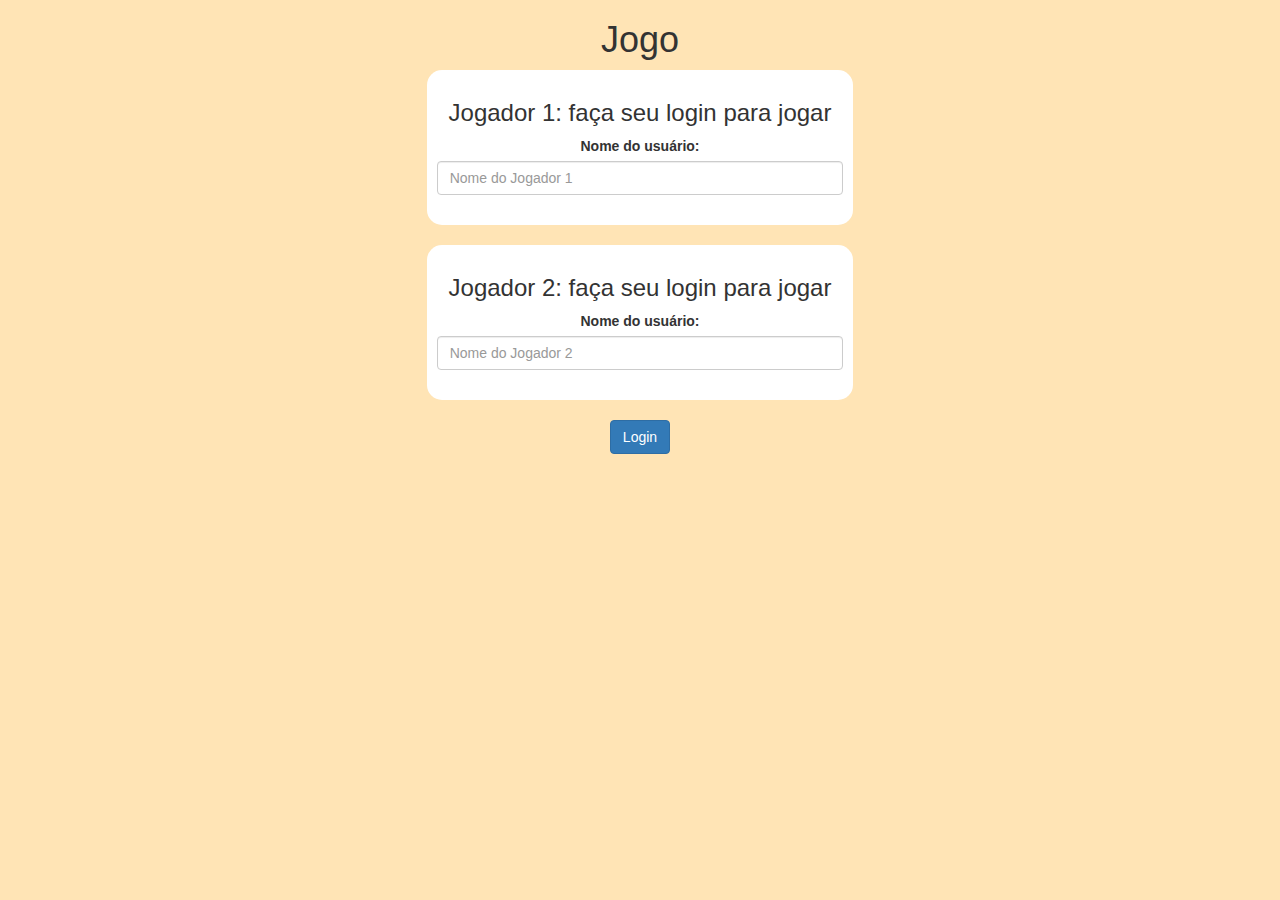
<file: index.html>
<!DOCTYPE html>
<html>

<head>
	<title>Projeto 91</title>

	<meta name="viewport" content="width=device-width, initial-scale=1">
	<link rel="stylesheet" href="https://maxcdn.bootstrapcdn.com/bootstrap/3.4.0/css/bootstrap.min.css">
	<script src="https://ajax.googleapis.com/ajax/libs/jquery/3.4.1/jquery.min.js"></script>
	<script src="https://maxcdn.bootstrapcdn.com/bootstrap/3.4.0/js/bootstrap.min.js"></script>

	<link rel="stylesheet" type="text/css" href="game.css">

	<script src="game_login.js"></script>
</head>

<body>
	<center>
		<h1>Jogo</h1>
		<div class="col-lg-4 col-sm-8 col-xs-11 login_div1">
			<h3>Jogador 1: faça seu login para jogar</h3>
			<label>Nome do usuário: </label>
			<input type="text" id="nomeP1" class="form-control" placeholder="Nome do Jogador 1">
			<br>
		</div>

		<br>

		<div class="col-lg-4 col-sm-8 col-xs-11 login_div2">
			<h3>Jogador 2: faça seu login para jogar</h3>
			<label>Nome do usuário: </label>
			<input type="text" id="nomeP2" class="form-control" placeholder="Nome do Jogador 2">
			<br>
		</div>

		<br>

		<button class="btn btn-primary" onclick="AddPlayer()">Login</button>
	</center>
</body>

</html>
</file>
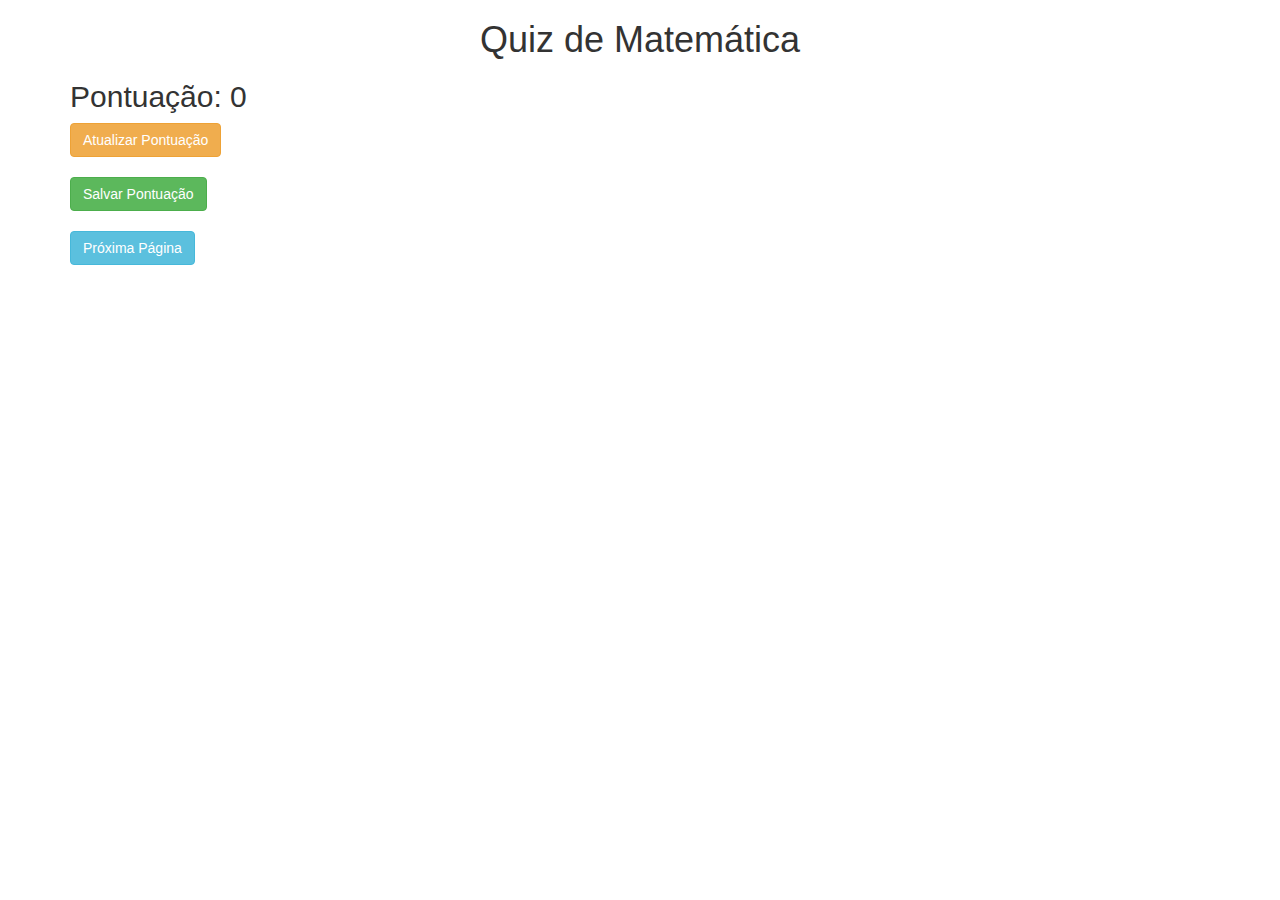
<file: activity_1.html>
<!DOCTYPE html>
<html>

<head>
	<title>Projeto 91</title>

	<meta name="viewport" content="width=device-width, initial-scale=1">
	<link rel="stylesheet" href="https://maxcdn.bootstrapcdn.com/bootstrap/3.4.0/css/bootstrap.min.css">
	<script src="https://ajax.googleapis.com/ajax/libs/jquery/3.4.1/jquery.min.js"></script>
	<script src="https://maxcdn.bootstrapcdn.com/bootstrap/3.4.0/js/bootstrap.min.js"></script>
</head>

<body>

	<div class="container">
		<h1 style="text-align: center;">Quiz de Matemática</h1>
		<h2 id="Placar">Pontuação: 0</h2>

		<button class="btn btn-warning" onclick="AtualizarPont()">Atualizar Pontuação</button>
		<br>
		<br>

		<button class="btn btn-success" onclick="SalvarPont()">Salvar Pontuação</button>
		<br>
		<br>

		<button class="btn btn-info" onclick="ProxPag()">Próxima Página</button>
	</div>

	<script src="activity1.js"></script>
</body>

</html>
</file>
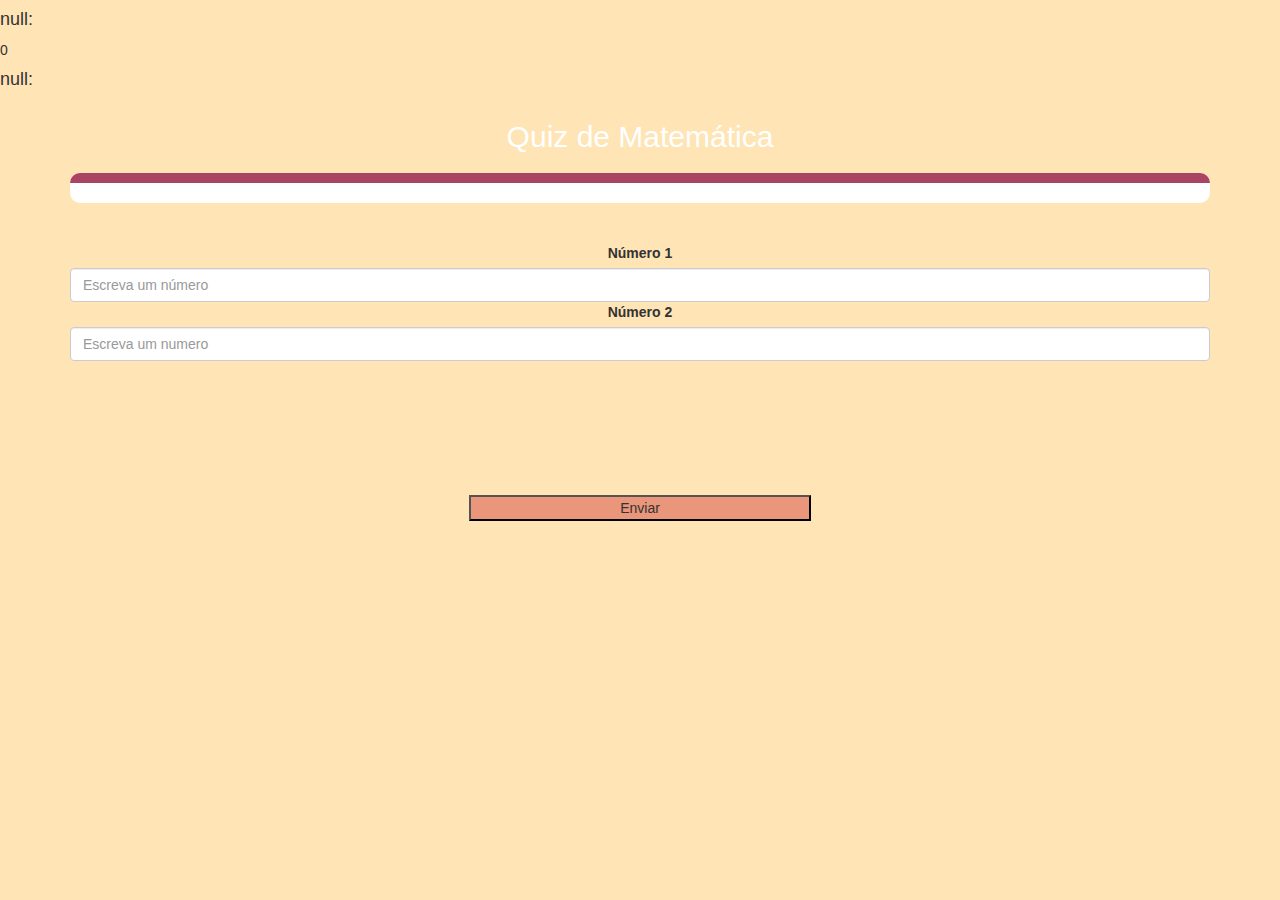
<file: game_page.html>
<!DOCTYPE html>
<html>

<head>
	<title>Projeto 90</title>

	<meta name="viewport" content="width=device-width, initial-scale=1">
	<link rel="stylesheet" href="https://maxcdn.bootstrapcdn.com/bootstrap/3.4.0/css/bootstrap.min.css">
	<script src="https://ajax.googleapis.com/ajax/libs/jquery/3.4.1/jquery.min.js"></script>
	<script src="https://maxcdn.bootstrapcdn.com/bootstrap/3.4.0/js/bootstrap.min.js"></script>

	<link rel="stylesheet" type="text/css" href="game.css">
</head>

<body>
	<h4 id="nomeP1"></h4>
	<span id="PontuacaoP1"></span>

	<br>

	<h4 id="nomeP2"></h4>
	<span id="PontuacaoP2"></span>

	<div class="container">
		<center>
			<h2 style="color: white;">Quiz de Matemática</h2>
			<h3 id="PlayerQuestion"></h3>
			<h3 id="PlayerAnswer"></h3>
			<div id="ProxPalavra" class="col-lg-6"></div>
			<div id="output"></div>

			<br>
			<br>

			<label>Número 1 </label>
			<input id="word1" type="text" class="form-control" placeholder="Escreva um número">
			<label>Número 2</label>
			<input id="word2" type="text" class="form-control" placeholder="Escreva um numero">

			<br>

			<button id="BotaoEnviar" onclick="enviar()">Enviar</button>
		</center>
	</div>

	<script src="game_page.js"></script>
</body>

</html>
</file>
<file: game.css>
body {
	background-color: moccasin;
}

.login_div1, .login_div2 {
	background: white;
	padding: 10px;
	float: none;
	border-radius: 15px;
}


#player1Name, #player2Name {
	display: inline-block;
	margin-left: 20px;
}

#word {
	width: 60%;
}

#wordDisplay {
	letter-spacing: 5px;
}

#output {
	background: white;
	border-radius: 10px;
	border-top: 10px solid #AA4465;
	padding: 10px;
	float: none;
	text-align: left;
}

#BotaoEnviar {
	background-color: darksalmon;
	width: 30%;
	margin: 10%;
}
</file>
